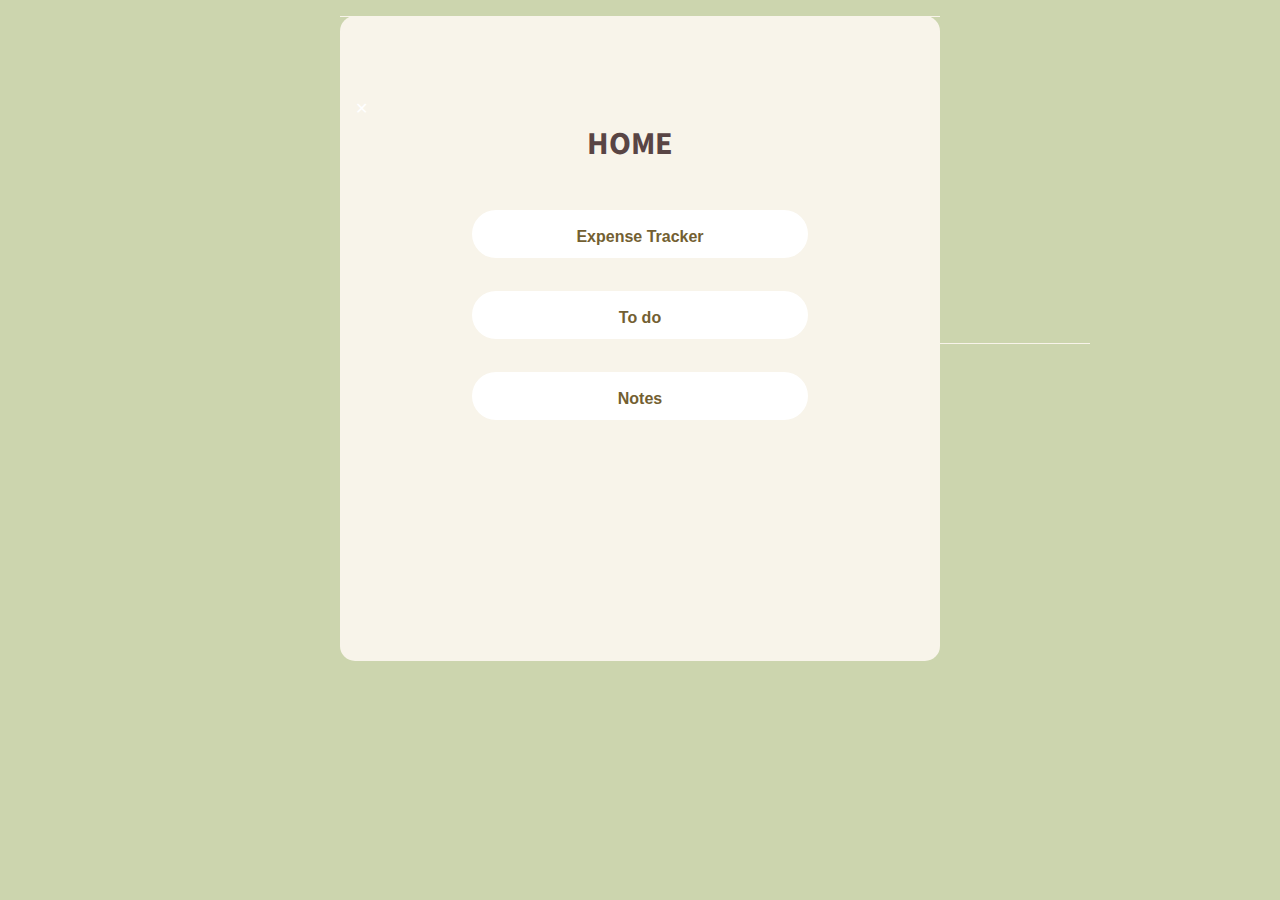
<file: index.htm>
<!DOCTYPE html>
<html lang="en-US">
<head>
	<meta charset="utf-8"/>
	<meta name="viewport" content="width=device-width"/>
	<title>Home</title>
	<link rel="stylesheet" href="home.css"/>
	<link rel="preconnect" href="https://fonts.googleapis.com">
<link rel="preconnect" href="https://fonts.gstatic.com" crossorigin>
<link href="https://fonts.googleapis.com/css2?family=Cabin:wght@500&family=Source+Sans+Pro:wght@900&display=swap" rel="stylesheet">
	
</head>
<body style="background-color:#CCD5AE;">
	<div class="signinbox">
		<p></p>
		<p></p>
		<p></p>
		<p></p>

		<div class="v"><a href="#">&#x2715;</a></div>
	<div class="signinheading"><h2 align="center">HOME</h2></div>
	<p></p>

	<div class="k">
		<b> <a href="./expense.htm" style="color:#735F32;">Expense Tracker </a></b></div>
		<p></p>

	<div class="k"><b><a href="./todo.htm" style="color:#735F32;">To do</a></b></p></div>
	<p></p>
	<div class="k"><b><a href="./notes.htm" style="color:#735F32;">Notes</b></a></div>

</div>
</body>
</html>
</file>
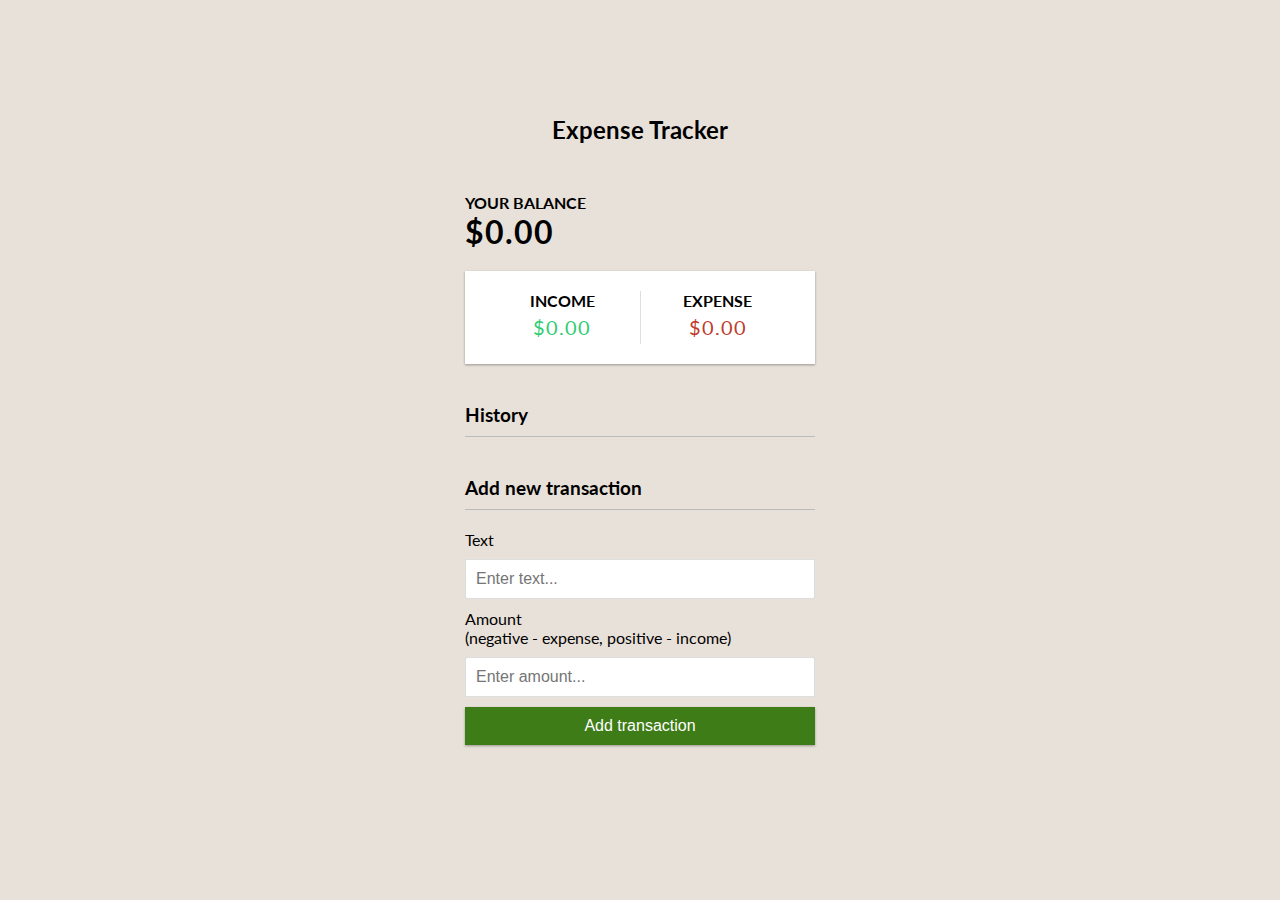
<file: expense.htm>
<!DOCTYPE html>
<html lang="en">
  <head>
    <meta charset="UTF-8" />
    <meta name="viewport" content="width=device-width, initial-scale=1.0" />
    <meta http-equiv="X-UA-Compatible" content="ie=edge" />
    <link rel="stylesheet" href="style.css" />
    <title>Expense Tracker</title>
  </head>
  <body>
    <h2>Expense Tracker</h2>

    <div class="container">
      <h4>Your Balance</h4>
      <h1 id="balance">₹0.00</h1>

      <div class="inc-exp-container">
        <div>
          <h4>Income</h4>
          <p id="money-plus" class="money plus">+₹0.00</p>
        </div>
        <div>
          <h4>Expense</h4>
          <p id="money-minus" class="money minus">-₹0.00</p>
        </div>
      </div>

      <h3>History</h3>
      <ul id="list" class="list">
        <!-- <li class="minus">
          Cash <span>-$400</span><button class="delete-btn">x</button>
        </li> -->
      </ul>

      <h3>Add new transaction</h3>
      <form id="form">
        <div class="form-control">
          <label for="text">Text</label>
          <input type="text" id="text" placeholder="Enter text..." />
        </div>
        <div class="form-control">
          <label for="amount"
            >Amount <br />
            (negative - expense, positive - income)</label
          >
          <input type="number" id="amount" placeholder="Enter amount..." />
        </div>
        <button class="btn">Add transaction</button>
      </form>
    </div>

    <script src="script.js"></script>
  </body>
</html>
</file>
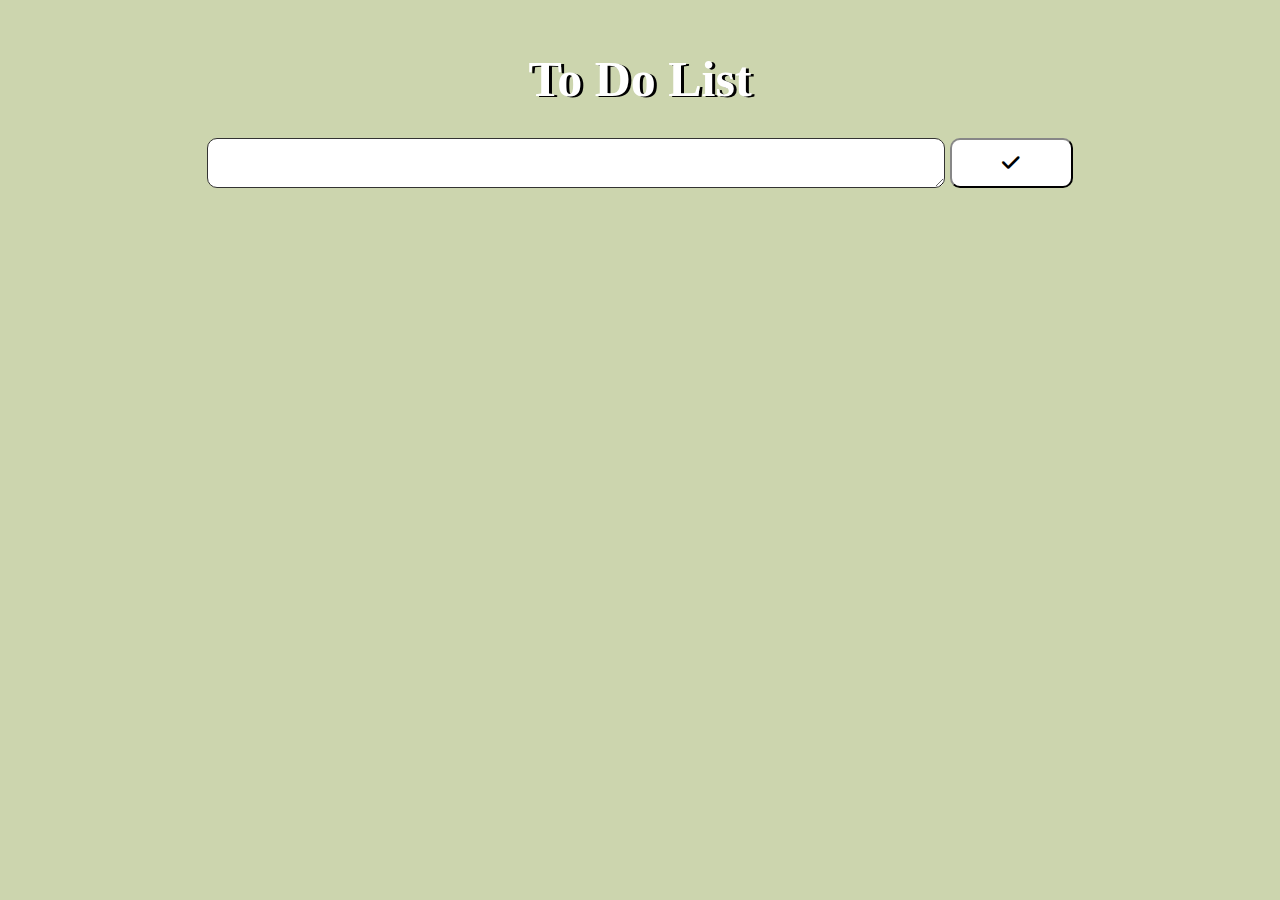
<file: todo.htm>
<!DOCTYPE html>
<html lang="en">

<head>
    <meta charset="UTF-8">
    <meta http-equiv="X-UA-Compatible" content="IE=edge">
    <meta name="viewport" content="width=device-width, initial-scale=1.0">

    <script src="m.js" defer></script>
    <link rel="stylesheet" href="ph.css">
    <link rel="stylesheet" href="https://cdnjs.cloudflare.com/ajax/libs/font-awesome/6.0.0/css/all.min.css">

    <title>To do</title>
</head>

<body>
    <div class="container-title">
        <h1>To Do List</h1>
    </div>
    <div class="container">
        <div class="inputcol">
            <textarea name="text" class="textarea"></textarea>
            <button type="button" class="buttoninput"><i class="fa-solid fa-check"></i></button>
        </div>
    </div>
    <div class="todolist">
        
    </div>
</body>

</html>
</file>
<file: home.css>
body{
	height:700px;
}

.signinbox{
	height:600px;
	width:600px;
	background-color:#F8F4EA;
	margin:auto;
	padding-bottom:45px;
	border-style:round;
	border-radius:15px;
}

.top{
	height:45px;
	background-color:rgb(36,45,52);
}

.twittericon{
	height:15px;
	width:15px;
	background-color:rgb(0,0,0);
	margin:auto;
	width:10%;
	padding:10px;


}

img{
	height:40px;
	width:40px;
	padding-bottom:25px;
	padding-top:none;
}

.signinheading{
	/* height:30px;
	width:150px
	background-color:rgb(0,0,0);
	width:50%
	display:inline-block; */
	width:300px;
	border:none;
	padding-left:140px;
	padding-top:10px;
	margin:none;
	top:2%;
	text-align:center;


}

p{
	background-color:#F8F4EA;
	width:600px;
	height:1px;
	color:#EEEEEE;
}

h2{
	text-align:center;
	background-color:#F8F4EA;
	color:#594545;
	font-size:32px;
	font-family:"Source Sans Pro",sans-serif;
	cursor:context-menu;

}


.button1{
	width:300px;
	height:8px;
	padding:18px;
	padding-bottom:22px;
	color:#3C4049;	
	background-color:#F8F4EA;
	margin:auto;
	font-family:sans-serif,Product;
	text-align:center;
	border-radius:50px;
	cursor:pointer;


}

.i{
	
	float:left;
	padding-right:8px;
}
.white{
	height:50px;
	width:50px;
	float:left;
	text-align:;
	display:inline-block;
	margin:auto;

}

a:link{
	text-decoration:none;
	color:white;
}

a:visited{
	text-decoration:none;
	color:white;
}

a:hover{
	text-decoration:none;
	color:;
	background-color:none;
}

.apple{
	font-family:sans-serif,Calibri;
	width:300px;
	height:8px;
	padding:18px;
	padding-bottom:22px;
	color:#3C4049;	
	background-color:rgb(255,255,255);
	margin:auto;
	text-align:;
	border-radius:50px;
	cursor:pointer;

}

/*.hrtagandor:before{
	width:150px;
	padding-top:15px;
	color:white;
	
	float:left;
}
.ordiv{
	color:white;
	float:left;
	right:10%;
}*/


.hr-lines:before{
	content:" ";
	display:block;
	height:2px;
	width:130px;
	position:absolute;
	left:25%;
	top:50%;
	background-color:#EEEEEE;
	color:#EEEEEE;

}

.hr-lines{
	position:relative;
	/*max-width:500px;
	margin:100px auto;*/
	text-align:center;
}

.hr-lines:after{
	content:" ";
	height:2px;
	width:130px;
	background-color:#EEEEEE;
	display:block;
	position:absolute;
	top:50%;
	right:25%;
	color:#EEEEEE;

}


.m{
	padding:1px;
}

.apple:hover{
	font-family:sans-serif,Calibri;
	width:300px;
	height:8px;
	padding:18px;
	padding-bottom:22px;
	color:#3C4049;	
	background-color:#EEEEEE;
	margin:auto;
	text-align:;
	border-radius:50px;
	cursor:pointer;

}


.button1:hover{
	width:300px;
	height:8px;
	padding:18px;
	padding-bottom:22px;
	color:#3C4049;	
	margin:auto;
	font-family:sans-serif,Product;
	text-align:center;
	border-radius:50px;
	cursor:pointer;
	background-color:#EEEEEE;
	


}

.s{
	width:300px;
	height:8px;
	padding:18px;
	padding-bottom:22px;
	color:#3C4049;	
	background-color:rgb(255,255,255);
	margin:auto;
	font-family:sans-serif,Product;
	text-align:center;
	border-radius:50px;
	cursor:pointer;


}



.s:hover{
	width:300px;
	height:8px;
	padding:18px;
	padding-bottom:22px;
	color:#3C4049;	
	background-color:#EEEEEE;
	margin:auto;
	font-family:sans-serif,Product;
	text-align:center;
	border-radius:50px;
	cursor:pointer;


}


input[type=text],select{
	width:300px;
	padding:18px 2px;
	margin:0 auto;
	display:block;
	border:1px solid rgb(51,54,57);
	border-radius:5px;
	background-color:rgb(0,0,0);
	box-sizing:border-box;
	left:25%;
	font-size:15px;

}


.k{
	width:300px;
	height:8px;
	padding:18px;
	padding-bottom:22px;
	color:#665A48;	
	background-color:rgb(255,255,255);
	margin:auto;
	font-family:sans-serif,Product;
	text-align:center;
	border-radius:50px;
	cursor:pointer;
	border-color:rgb(255,255,255);



}


.v{
	height:40px;
	width:40px;
	float:left;
	left:5%;
	color:white;
	padding-left:15px;
	padding-right:15px;
	padding-bottom: 15px;
	padding-top:15px;

}
</file>
<file: style.css>
@import url('https://fonts.googleapis.com/css?family=Lato&display=swap');

:root {
  --box-shadow: 0 1px 3px rgba(0, 0, 0, 0.12), 0 1px 2px rgba(0, 0, 0, 0.24);
}

* {
  box-sizing: border-box;
}

body {
  background-color: #E8E1D9;
  display: flex;
  flex-direction: column;
  align-items: center;
  justify-content: center;
  min-height: 100vh;
  margin: 0;
  font-family: 'Lato', sans-serif;
}

.container {
  margin: 30px auto;
  width: 350px;
}

h1 {
  letter-spacing: 1px;
  margin: 0;
}

h3 {
  border-bottom: 1px solid #bbb;
  padding-bottom: 10px;
  margin: 40px 0 10px;
}

h4 {
  margin: 0;
  text-transform: uppercase;
}

.inc-exp-container {
  background-color: #fff;
  box-shadow: var(--box-shadow);
  padding: 20px;
  display: flex;
  justify-content: space-between;
  margin: 20px 0;
}

.inc-exp-container > div {
  flex: 1;
  text-align: center;
}

.inc-exp-container > div:first-of-type {
  border-right: 1px solid #dedede;
}

.money {
  font-size: 20px;
  letter-spacing: 1px;
  margin: 5px 0;
}

.money.plus {
  color: #2ecc71;
}

.money.minus {
  color: #c0392b;
}

label {
  display: inline-block;
  margin: 10px 0;
}

input[type='text'],
input[type='number'] {
  border: 1px solid #dedede;
  border-radius: 2px;
  display: block;
  font-size: 16px;
  padding: 10px;
  width: 100%;
}

.btn {
  cursor: pointer;
  background-color: #3E7C17;
  box-shadow: var(--box-shadow);
  color: #fff;
  border: 0;
  display: block;
  font-size: 16px;
  margin: 10px 0 30px;
  padding: 10px;
  width: 100%;
}

.btn:focus,
.delete-btn:focus {
  outline: 0;
}

.list {
  list-style-type: none;
  padding: 0;
  margin-bottom: 40px;
}

.list li {
  background-color: #fff;
  box-shadow: var(--box-shadow);
  color: #333;
  display: flex;
  justify-content: space-between;
  position: relative;
  padding: 10px;
  margin: 10px 0;
}

.list li.plus {
  border-right: 5px solid #2ecc71;
}

.list li.minus {
  border-right: 5px solid #c0392b;
}

.delete-btn {
  cursor: pointer;
  background-color: #e74c3c;
  border: 0;
  color: #fff;
  font-size: 20px;
  line-height: 20px;
  padding: 2px 5px;
  position: absolute;
  top: 50%;
  left: 0;
  transform: translate(-100%, -50%);
  opacity: 0;
  transition: opacity 0.3s ease;
}

.list li:hover .delete-btn {
  opacity: 1;
}


.btn:hover{
  cursor: pointer;
  background-color: #125C13;
  box-shadow: var(--box-shadow);
  color: #fff;
  border: 0;
  display: block;
  font-size: 16px;
  margin: 10px 0 30px;
  padding: 10px;
  width: 100%;
}
</file>
<file: ph.css>
* {
    margin: 0;
    padding: 0;
    box-sizing: border-box;
    font-family: 'Times New Roman', Times, serif;
}

body {
    background-color:#CCD5AE;
    margin: 50px 2%;
}

/* container title */
.container-title {
    font-size: 25px;
    text-align: center;
    margin: 0 0 30px 0;
    color: white;
    text-shadow: 3px 1px black;
}

/* container */
.inputcol {
    display: grid;
    column-gap: 5px;
    grid-template-columns: 60% 10%;
    justify-content: center;
    margin-top: 10px;
}

.textarea {
    min-height: 50px;
    height: 50px;
    max-width: 100%;
    min-width: 100%;
    border-radius: 10px;
    border-color: #333;
    font-size: 20px;
    padding: 10px 10px;
    overflow: auto;
    overflow-x: hidden;
}

.textarea::-webkit-scrollbar-track {
    border-radius: 10px;
    background-color: #333;
}

.textarea::-webkit-scrollbar {
    width: 10px;
    cursor: pointer;
}

.textarea::-webkit-scrollbar-thumb {
    border-radius: 10px;
    background-color: #8f8acc;
    cursor: pointer;
}

.textarea:focus {
    outline: none;
}

.buttoninput {
    border-radius: 10px;
    border-color: #333;
    background-color: white;
    font-size: 20px;
}

.buttoninput:hover {
    background-color: #8f8acc;
    color: white;
}

/* js */
.todolist {
    margin-top: 20px;
}

.itemall {
    display: grid;
    grid-template-columns: 60% 5% 5%;
    justify-content: center;
    margin-bottom: 2px;
}

.item, .check-button, .trash-button {
    border: none;
    background-color: white;
    min-height: 50px;
    padding: 10px 10px;
}

.item {
    word-wrap: break-word;
    word-break: break-all;
    border-radius: 10px 0 0 10px;
    display: grid;
    align-content: center;
    font-size: 20px;
}

.check-button, .trash-button {
    font-size: 15px;
}

.trash-button {
    border-radius: 0 10px 10px 0;
}

.check-button:hover {
    background-color: #37b3cc;
    color: white;
}

.trash-button:hover {
    background-color: #6b73c1;
    color: white;
}

.checklist {
    text-decoration: line-through;
}

.fa-check, .fa-trash {
    pointer-events: none;
}

button, .check-button, .trash-button {
    cursor: pointer;
}
Footer
© 2023 GitHub, Inc.
Footer navigation
</file>
